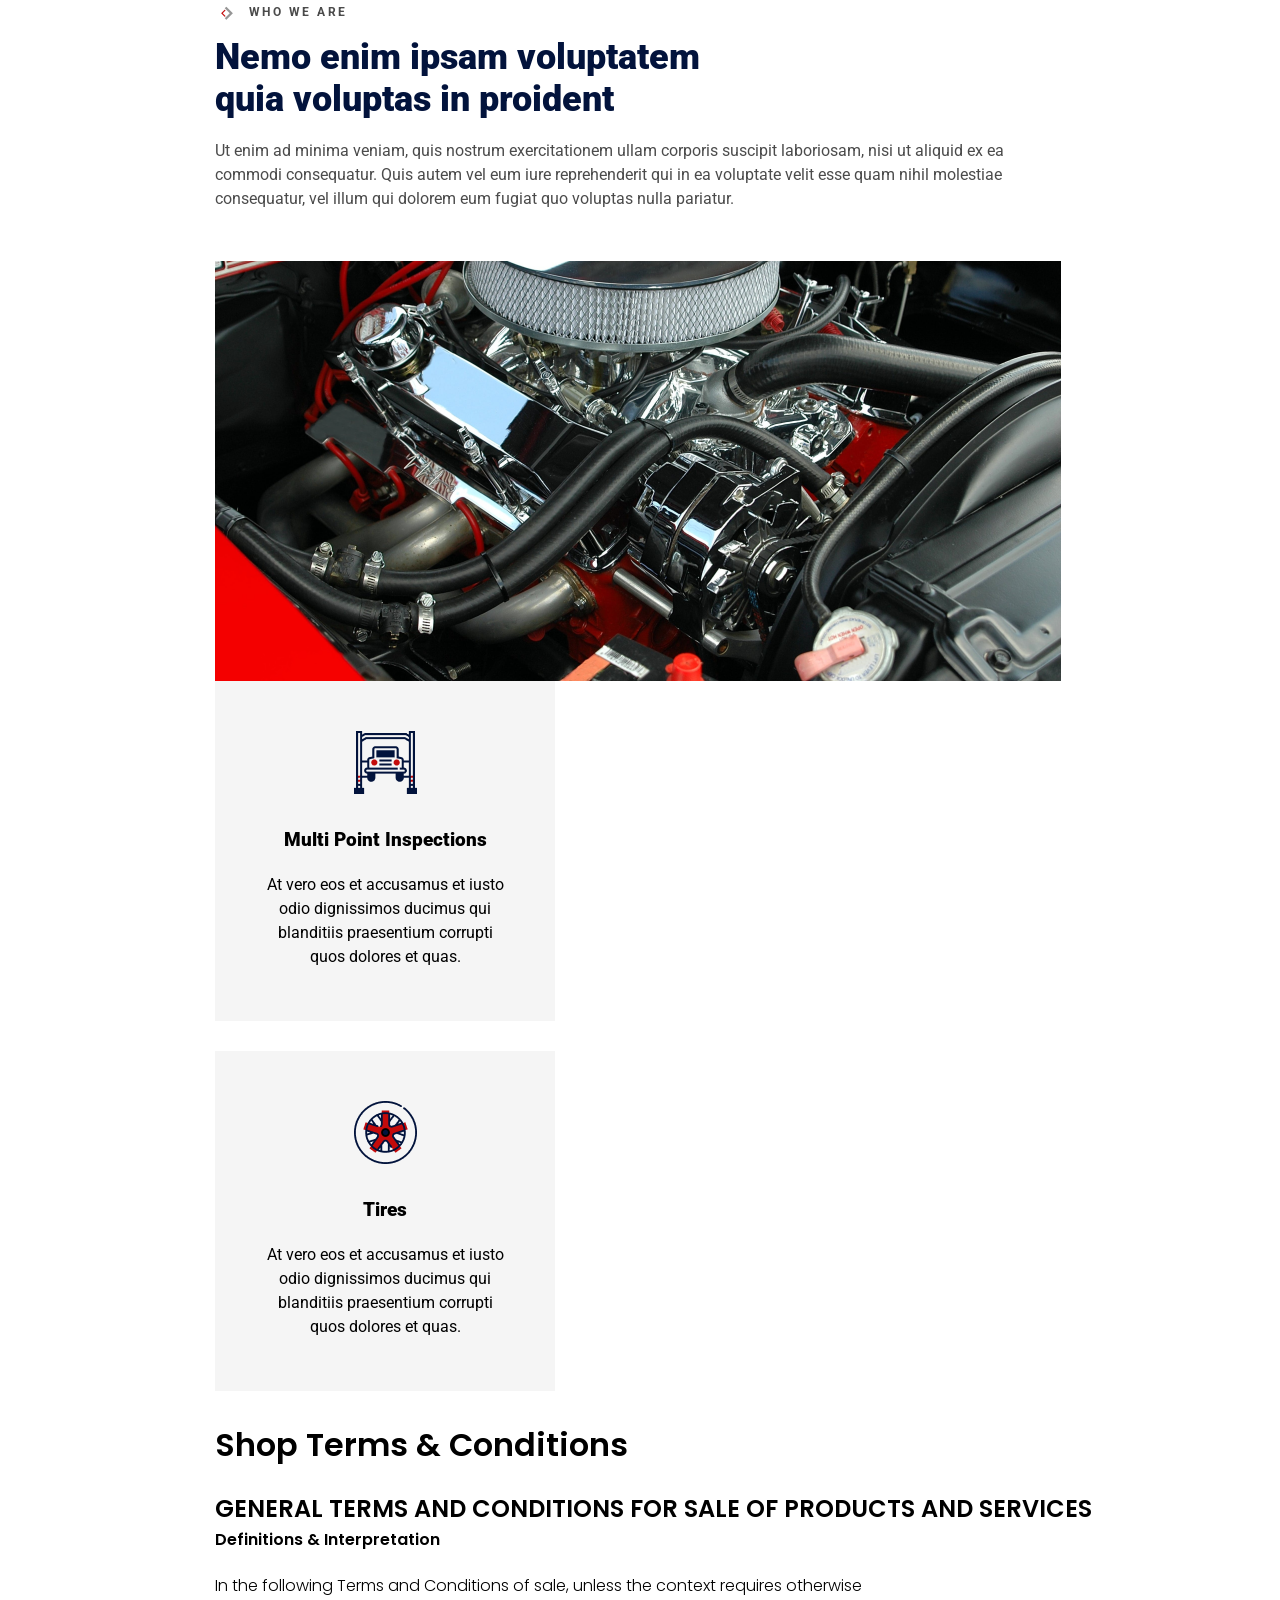
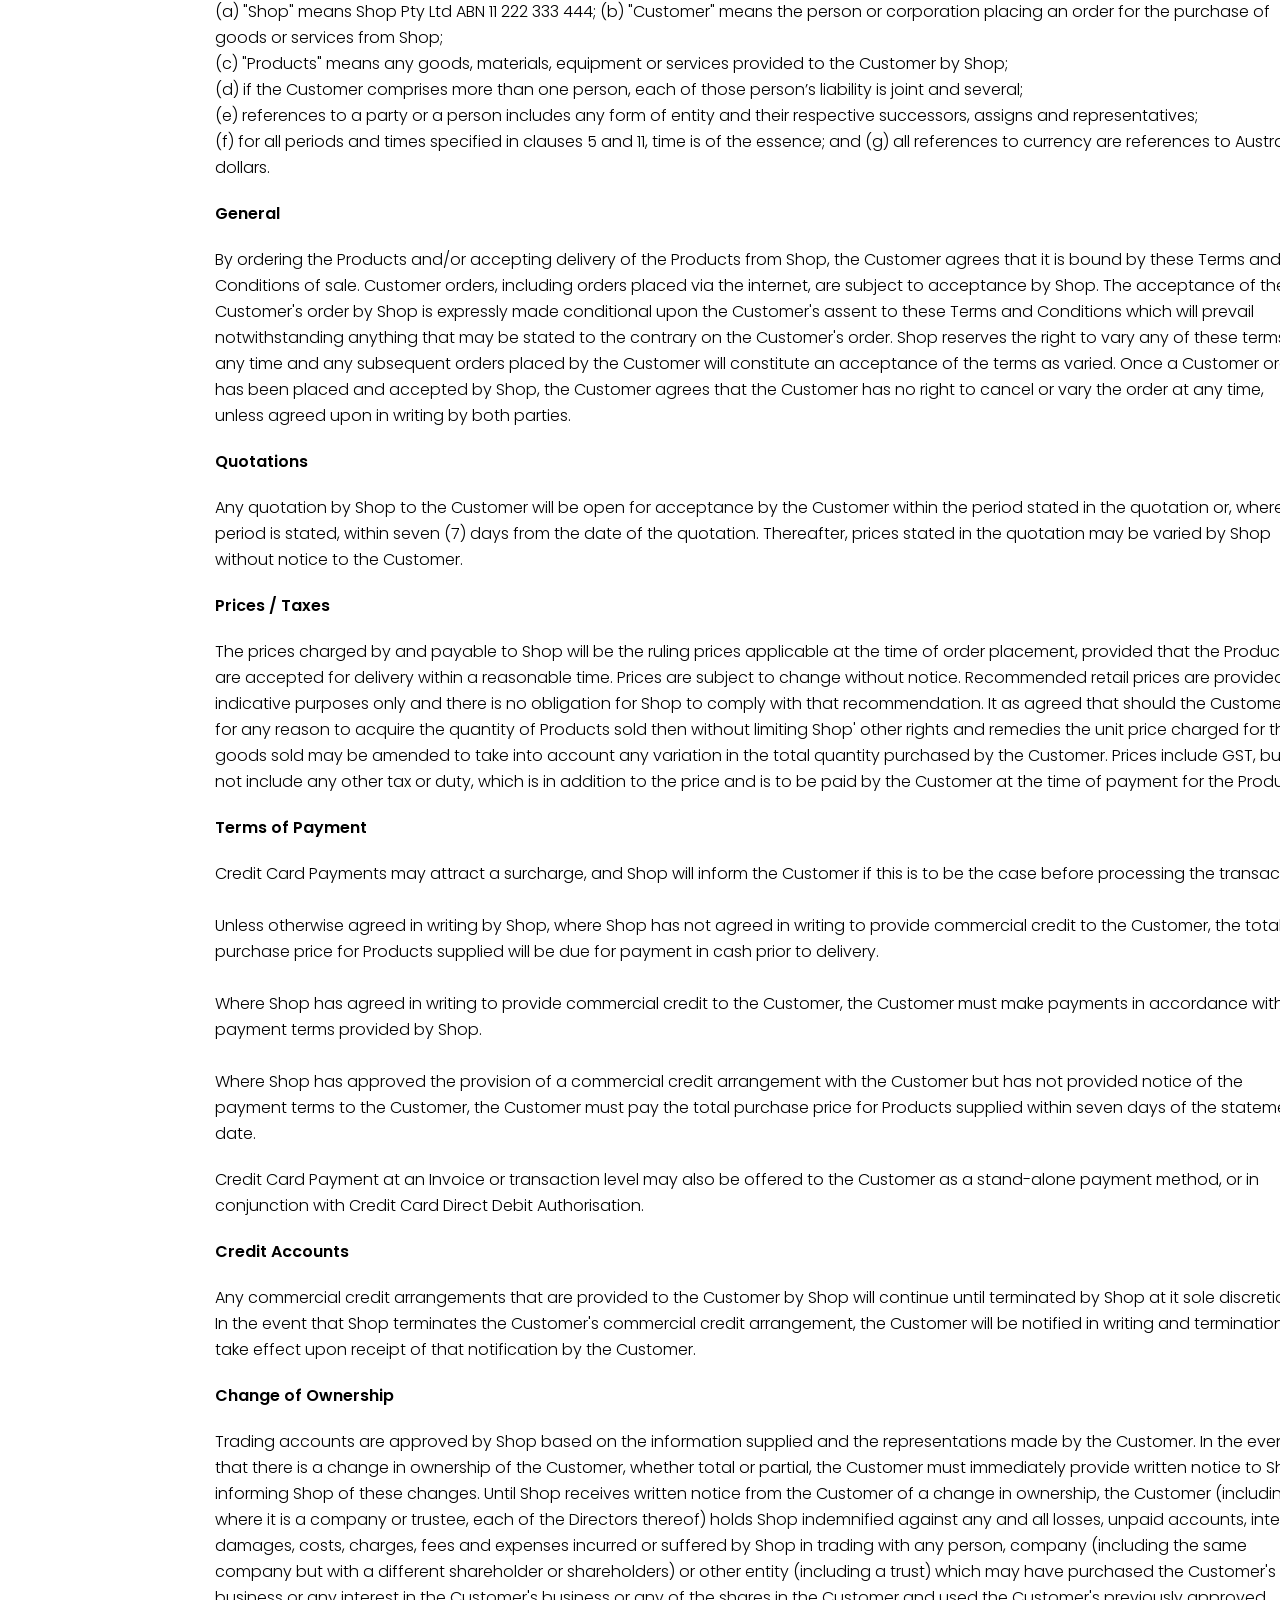
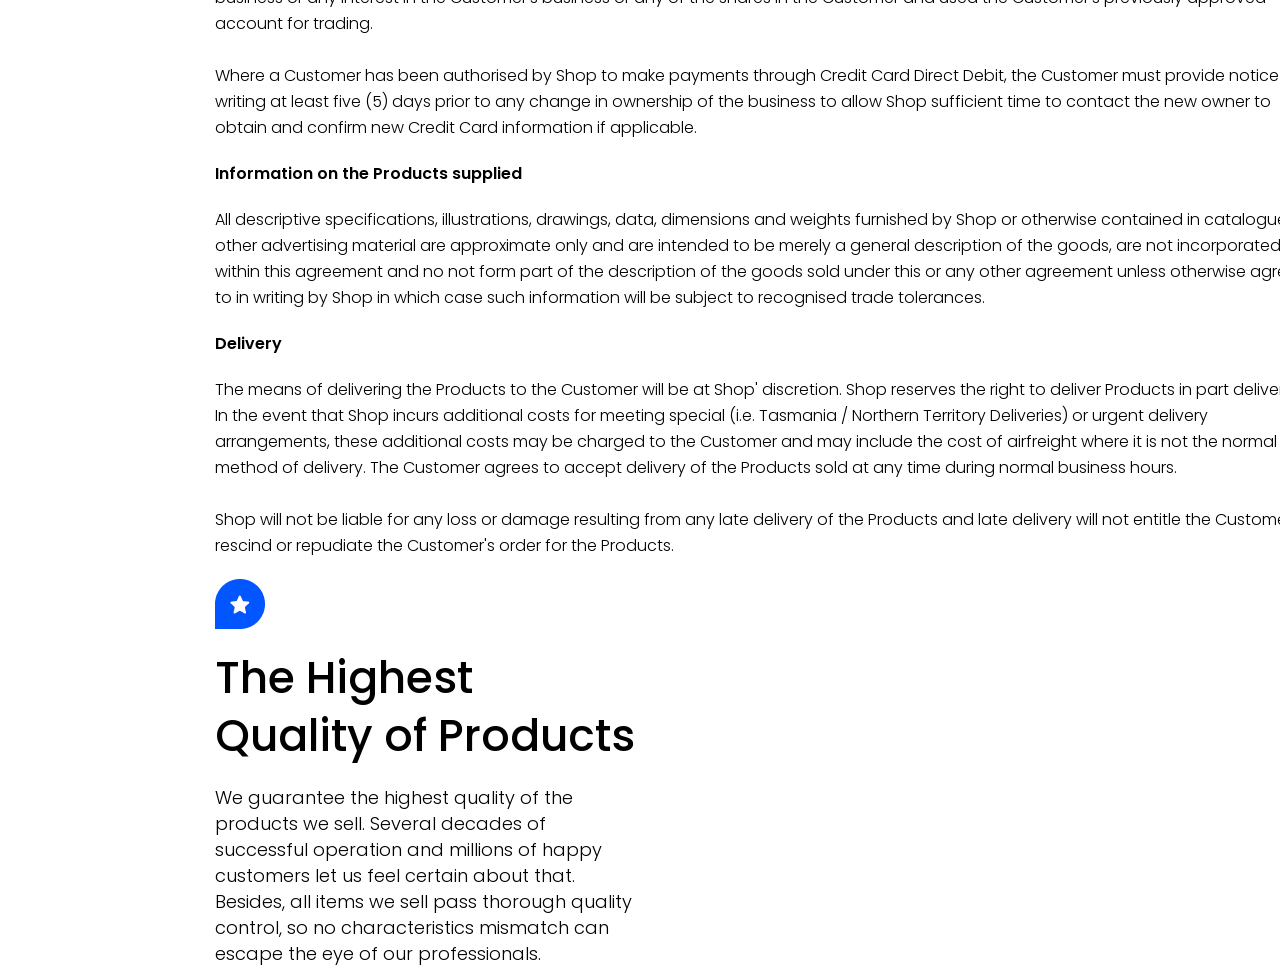
<file: index.html>
<!DOCTYPE html>
<html>

<head>
	<meta charset="utf-8">
	<title>Боец Баки-</title>
	<link rel="stylesheet" href="css/style.css">
</head>


<body>


	<div class="wrapper">
		<div class="bloc">
			<div class="bloc__header">
				<p class="logo"><img src="img/Overline Mark.png" alt=""> Who we are</p>
				<h1 class="text">Nemo enim ipsam voluptatem quia voluptas in proident</h1>
				<p class="subtext">Ut enim ad minima veniam, quis nostrum exercitationem ullam corporis suscipit laboriosam,
					nisi ut aliquid ex ea commodi consequatur. Quis autem vel eum iure reprehenderit qui in ea voluptate
					velit esse quam nihil molestiae consequatur, vel illum qui dolorem eum fugiat quo voluptas nulla
					pariatur.</p>
				<img class="header__img" src="img/Image 1.png" alt="">



			</div>
			<div class="bloc__bloc">
				<div class="img1"><img src="img/car_bay_24x.png" alt="">
					<h2 class="glav__text">Multi Point Inspections </h2>
					<p class="glav__subtext">At vero eos et accusamus et iusto odio dignissimos ducimus qui blanditiis
						praesentium corrupti quos dolores et quas.</p>
				</div>
			</div>
			<div class="bloc__bloc">
				<div class="img1"><img src="img/car_tires_24x.png" alt="">
					<h2 class="glav__text">Tires </h2>
					<p class="glav__subtext">At vero eos et accusamus et iusto odio dignissimos ducimus qui blanditiis
						praesentium corrupti quos dolores et quas.</p>
				</div>
			</div>
			<div class="bloc__dz2">
				<h2 class="logo__dz2">Shop Terms & Conditions</h2>
				<h2 class="sub-logo">GENERAL TERMS AND CONDITIONS FOR SALE OF PRODUCTS AND SERVICES</h2>
				<p class="osnov__text">Definitions & Interpretation</p>
				<p class="sub__ocnov-text">In the following Terms and Conditions of sale, unless the context requires
					otherwise<br>

					(a) "Shop" means Shop Pty Ltd ABN 11 222 333 444;
					(b) "Customer" means the person or corporation placing an order for the purchase of goods or services
					from Shop;<br>
					(c) "Products" means any goods, materials, equipment or services provided to the Customer by Shop;<br>
					(d) if the Customer comprises more than one person, each of those person’s liability is joint and
					several;<br>
					(e) references to a party or a person includes any form of entity and their respective successors,
					assigns and representatives; <br>
					(f) for all periods and times specified in clauses 5 and 11, time is of the essence; and
					(g) all references to currency are references to Australian dollars. </p>
				<p class="osnov__text">General</p>
				<p class="sub__ocnov-text">
					By ordering the Products and/or accepting delivery of the Products from Shop, the Customer agrees that it
					is bound by these Terms and Conditions of sale. Customer orders, including orders placed via the
					internet, are subject to acceptance by Shop. The acceptance of the Customer's order by Shop is expressly
					made conditional upon the Customer's assent to these Terms and Conditions which will prevail
					notwithstanding anything that may be stated to the contrary on the Customer's order. Shop reserves the
					right to vary any of these terms at any time and any subsequent orders placed by the Customer will
					constitute an acceptance of the terms as varied. Once a Customer order has been placed and accepted by
					Shop, the Customer agrees that the Customer has no right to cancel or vary the order at any time, unless
					agreed upon in writing by both parties.</p>
				<p class="osnov__text">Quotations</p>
				<p class="sub__ocnov-text">Any quotation by Shop to the Customer will be open for acceptance by the Customer
					within the period stated in the quotation or, where no period is stated, within seven (7) days from the
					date of the quotation. Thereafter, prices stated in the quotation may be varied by Shop without notice to
					the Customer.</p>
				<p class="osnov__text">Prices / Taxes</p>
				<p class="sub__ocnov-text">The prices charged by and payable to Shop will be the ruling prices applicable at
					the time of order placement, provided that the Products are accepted for delivery within a reasonable
					time. Prices are subject to change without notice. Recommended retail prices are provided for indicative
					purposes only and there is no obligation for Shop to comply with that recommendation. It as agreed that
					should the Customer fail for any reason to acquire the quantity of Products sold then without limiting
					Shop' other rights and remedies the unit price charged for the goods sold may be amended to take into
					account any variation in the total quantity purchased by the Customer. Prices include GST, but do not
					include any other tax or duty, which is in addition to the price and is to be paid by the Customer at the
					time of payment for the Products.</p>
				<p class="osnov__text">Terms of Payment</p>
				<p class="sub__ocnov-text">Credit Card Payments may attract a surcharge, and Shop will inform the Customer
					if this is to be the case before processing the transaction.<br><br>

					Unless otherwise agreed in writing by Shop, where Shop has not agreed in writing to
					provide commercial
					credit to the Customer, the total purchase price for Products supplied will be due for payment in cash
					prior to delivery.<br><br>

					Where Shop has agreed in writing to provide commercial credit to the Customer, the
					Customer must make
					payments in accordance with the payment terms provided by Shop.<br><br>

					Where Shop has approved the provision of a commercial credit arrangement with the
					Customer but has not
					provided notice of the payment terms to the Customer, the Customer must pay the total purchase price for
					Products supplied within seven days of the statement date.</p>

				<p class="sub__ocnov-text">Credit Card Payment at an Invoice or transaction level may also be offered to the
					Customer as a
					stand-alone payment method, or in conjunction with Credit Card Direct Debit Authorisation.</p>
				<p class="osnov__text">Credit Accounts</p>
				<p class="sub__ocnov-text">
					Any commercial credit arrangements that are provided to the Customer by Shop will continue until
					terminated by Shop at it sole discretion. In the event that Shop terminates the Customer's commercial
					credit arrangement, the Customer will be notified in writing and termination will take effect upon
					receipt of that notification by the Customer.</p>
				<p class="osnov__text">Change of Ownership</p>
				<p class="sub__ocnov-text">
					Trading accounts are approved by Shop based on the information supplied and the representations made by
					the Customer. In the event that there is a change in ownership of the Customer, whether total or partial,
					the Customer must immediately provide written notice to Shop informing Shop of these changes. Until Shop
					receives written notice from the Customer of a change in ownership, the Customer (including where it is a
					company or trustee, each of the Directors thereof) holds Shop indemnified against any and all losses,
					unpaid accounts, interest, damages, costs, charges, fees and expenses incurred or suffered by Shop in
					trading with any person, company (including the same company but with a different shareholder or
					shareholders) or other entity (including a trust) which may have purchased the Customer's business or any
					interest in the Customer's business or any of the shares in the Customer and used the Customer's
					previously approved account for trading.<br><br>

					Where a Customer has been authorised by Shop to make payments through Credit Card Direct Debit, the
					Customer must provide notice in writing at least five (5) days prior to any change in ownership of the
					business to allow Shop sufficient time to contact the new owner to obtain and confirm new Credit Card
					information if applicable.</p>
				<p class="osnov__text">Information on the Products supplied</p>
				<p class="sub__ocnov-text">All descriptive specifications, illustrations, drawings, data, dimensions and
					weights furnished by Shop or otherwise contained in catalogues or other advertising material are
					approximate only and are intended to be merely a general description of the goods, are not incorporated
					within this agreement and no not form part of the description of the goods sold under this or any other
					agreement unless otherwise agreed to in writing by Shop in which case such information will be subject to
					recognised trade tolerances.
				</p>
				<p class="osnov__text">
					Delivery</p>
				<p class="sub__ocnov-text">The means of delivering the Products to the Customer will be at Shop' discretion.
					Shop reserves the right to deliver Products in part deliveries. In the event that Shop incurs additional
					costs for meeting special (i.e. Tasmania / Northern Territory Deliveries) or urgent delivery
					arrangements, these additional costs may be charged to the Customer and may include the cost of
					airfreight where it is not the normal method of delivery. The Customer agrees to accept delivery of the
					Products sold at any time during normal business hours.<br><br>Shop will not be liable for any loss or
					damage resulting from any late delivery of the Products and late delivery will not entitle the Customer
					to rescind or repudiate the Customer's order for the Products.</p>
			</div>
			<div class="bloc__vloc"><img src="img/Group 175.png" alt="">
				<h2 class="head__bloca">The Highest Quality of Products</h2>
				<p class="text__bloc">We guarantee the highest quality of the products we sell. Several decades of
					successful
					operation and millions of happy customers let us feel certain about that. Besides, all items we sell pass
					thorough quality control, so no characteristics mismatch can escape the eye of our professionals.</p>
			</div>

		</div>
	</div>



</body>
</file>
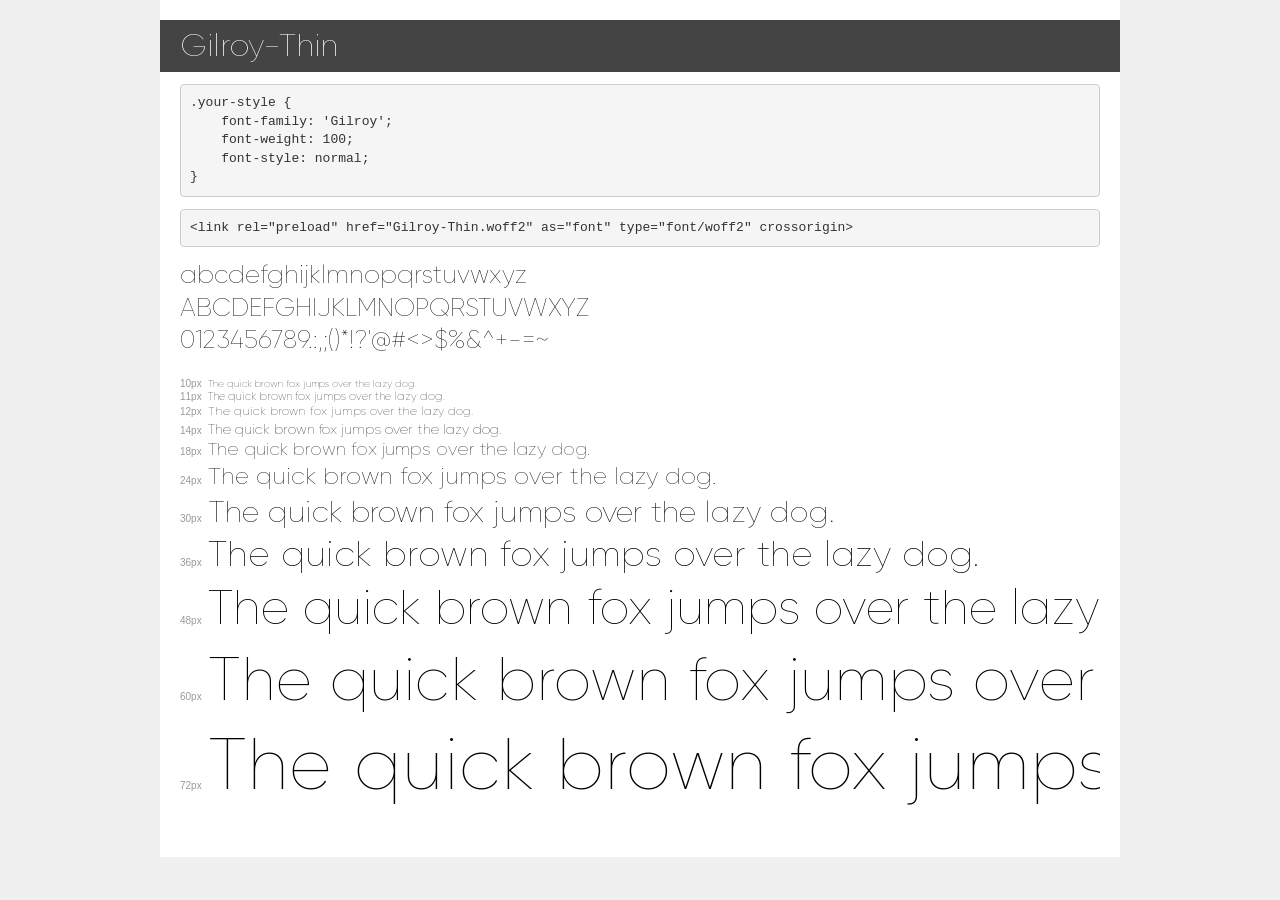
<file: fonts/demo.html>
<!DOCTYPE html>
<html lang="en">
<head>
    <meta charset="utf-8">
    <meta http-equiv="X-UA-Compatible" content="IE=edge">
    <meta name="viewport" content="width=device-width, initial-scale=1">
    <meta name="robots" content="noindex, noarchive">
    <meta name="format-detection" content="telephone=no">
    <title>Transfonter demo</title>
    <link href="stylesheet.css" rel="stylesheet">
    <style>
        /*
        http://meyerweb.com/eric/tools/css/reset/
        v2.0 | 20110126
        License: none (public domain)
        */
        html, body, div, span, applet, object, iframe,
        h1, h2, h3, h4, h5, h6, p, blockquote, pre,
        a, abbr, acronym, address, big, cite, code,
        del, dfn, em, img, ins, kbd, q, s, samp,
        small, strike, strong, sub, sup, tt, var,
        b, u, i, center,
        dl, dt, dd, ol, ul, li,
        fieldset, form, label, legend,
        table, caption, tbody, tfoot, thead, tr, th, td,
        article, aside, canvas, details, embed,
        figure, figcaption, footer, header, hgroup,
        menu, nav, output, ruby, section, summary,
        time, mark, audio, video {
            margin: 0;
            padding: 0;
            border: 0;
            font-size: 100%;
            font: inherit;
            vertical-align: baseline;
        }
        /* HTML5 display-role reset for older browsers */
        article, aside, details, figcaption, figure,
        footer, header, hgroup, menu, nav, section {
            display: block;
        }
        body {
            line-height: 1;
        }
        ol, ul {
            list-style: none;
        }
        blockquote, q {
            quotes: none;
        }
        blockquote:before, blockquote:after,
        q:before, q:after {
            content: '';
            content: none;
        }
        table {
            border-collapse: collapse;
            border-spacing: 0;
        }
        /* demo styles */
        body {
            background: #f0f0f0;
            color: #000;
        }
        .page {
            background: #fff;
            width: 920px;
            margin: 0 auto;
            padding: 20px 20px 0 20px;
            overflow: hidden;
        }
        .font-container {
            overflow-x: auto;
            overflow-y: hidden;
            margin-bottom: 40px;
            line-height: 1.3;
            white-space: nowrap;
            padding-bottom: 5px;
        }
        h1 {
            position: relative;
            background: #444;
            font-size: 32px;
            color: #fff;
            padding: 10px 20px;
            margin: 0 -20px 12px -20px;
        }
        .letters {
            font-size: 25px;
            margin-bottom: 20px;
        }
        .s10:before {
            content: '10px';
        }
        .s11:before {
            content: '11px';
        }
        .s12:before {
            content: '12px';
        }
        .s14:before {
            content: '14px';
        }
        .s18:before {
            content: '18px';
        }
        .s24:before {
            content: '24px';
        }
        .s30:before {
            content: '30px';
        }
        .s36:before {
            content: '36px';
        }
        .s48:before {
            content: '48px';
        }
        .s60:before {
            content: '60px';
        }
        .s72:before {
            content: '72px';
        }
        .s10:before, .s11:before, .s12:before, .s14:before,
        .s18:before, .s24:before, .s30:before, .s36:before,
        .s48:before, .s60:before, .s72:before {
            font-family: Arial, sans-serif;
            font-size: 10px;
            font-weight: normal;
            font-style: normal;
            color: #999;
            padding-right: 6px;
        }
        pre {
            display: block;
            padding: 9px;
            margin: 0 0 12px;
            font-family: Monaco, Menlo, Consolas, "Courier New", monospace;
            font-size: 13px;
            line-height: 1.428571429;
            color: #333;
            font-weight: normal;
            font-style: normal;
            background-color: #f5f5f5;
            border: 1px solid #ccc;
            overflow-x: auto;
            border-radius: 4px;
        }
        /* responsive */
        @media (max-width: 959px) {
            .page {
                width: auto;
                margin: 0;
            }
        }
    </style>
</head>
<body>
<div class="page">
    <div class="demo">
        <h1 style="font-family: 'Gilroy'; font-weight: 100; font-style: normal;">Gilroy-Thin</h1>
        <pre title="Usage">.your-style {
    font-family: 'Gilroy';
    font-weight: 100;
    font-style: normal;
}</pre>
        <pre title="Preload (optional)">
&lt;link rel=&quot;preload&quot; href=&quot;Gilroy-Thin.woff2&quot; as=&quot;font&quot; type=&quot;font/woff2&quot; crossorigin&gt;</pre>
        <div class="font-container" style="font-family: 'Gilroy'; font-weight: 100; font-style: normal;">
            <p class="letters">
                abcdefghijklmnopqrstuvwxyz<br>
ABCDEFGHIJKLMNOPQRSTUVWXYZ<br>
                0123456789.:,;()*!?'@#&lt;&gt;$%&^+-=~
            </p>
            <p class="s10" style="font-size: 10px;">The quick brown fox jumps over the lazy dog.</p>
            <p class="s11" style="font-size: 11px;">The quick brown fox jumps over the lazy dog.</p>
            <p class="s12" style="font-size: 12px;">The quick brown fox jumps over the lazy dog.</p>
            <p class="s14" style="font-size: 14px;">The quick brown fox jumps over the lazy dog.</p>
            <p class="s18" style="font-size: 18px;">The quick brown fox jumps over the lazy dog.</p>
            <p class="s24" style="font-size: 24px;">The quick brown fox jumps over the lazy dog.</p>
            <p class="s30" style="font-size: 30px;">The quick brown fox jumps over the lazy dog.</p>
            <p class="s36" style="font-size: 36px;">The quick brown fox jumps over the lazy dog.</p>
            <p class="s48" style="font-size: 48px;">The quick brown fox jumps over the lazy dog.</p>
            <p class="s60" style="font-size: 60px;">The quick brown fox jumps over the lazy dog.</p>
            <p class="s72" style="font-size: 72px;">The quick brown fox jumps over the lazy dog.</p>
        </div>
    </div>

</div>
</body>
</html>
</file>
<file: css/style.css>
@import url("https://fonts.googleapis.com/css2?family=Roboto:wght@400;700;900&display=swap");
@import url("https://fonts.googleapis.com/css2?family=Poppins:wght@600:normal:500:300&display=swap");
*,
*::before,
*::after {
	padding: 0;
	margin: 0;
	border: 0;
	box-sizing: border-box;
}
:focus,
:active {
	outline: none;
}
a:focus,
a:active {
	outline: none;
}
nav,
footer,
header,
aside {
	display: block;
}
html,
body {
	height: 100%;
	width: 100%;
	font-size: 100%;
	line-height: 1;
	font-size: 14px;
}
input,
button,
textarea {
	font-family: inherit;
}

a,
a:visited {
	text-decoration: none;
}
a:hover {
	text-decoration: none;
}
li {
	list-style: none;
}
img {
	vertical-align: top;
}
h1,
h2,
h3,
h4,
h5,
h6 {
	font-size: inherit;
	font-weight: inherit;
}
.wrapper {
}
.bloc {
	width: 850px;
	margin: 0 auto;
	height: 100px;
}

.bloc__header {
}

.logo {
	color: #4b4b4b;
	text-transform: uppercase;
	height: 17px;

	font-family: Roboto;
	font-size: 12px;
	font-style: normal;
	font-weight: 700;
	line-height: 24px;
	letter-spacing: 2.5px;
}

.text {
	width: 530px;

	color: #02133c;
	margin: 19px 0px;
	font-family: Roboto;
	font-size: 36px;
	font-style: normal;
	font-weight: 900;
	line-height: 42px;
}
.subtext {
	margin: 0px 0px 50px 0px;
	color: #4b4b4b;
	font-family: Roboto;
	font-size: 16px;
	font-style: normal;
	font-weight: 400;
	line-height: 24px;
}
.header__img {
	height: 420px;
	width: 846px;
}

.bloc__bloc {
	margin: 0px 0px 30px 0px;
	width: 340px;
	height: 340px;
	padding: 50px;
	background: #f5f5f5;
	text-align: center;
}

.img1 {
}
.glav__text {
	margin: 33px 0px 20px 0px;
	font-family: Roboto;
	font-size: 19px;
	font-style: normal;
	font-weight: 900;
	line-height: 26px;
}
.glav__subtext {
	font-family: Roboto;
	font-size: 16px;
	font-style: normal;
	font-weight: 400;
	line-height: 24px;
}
.bloc__dz2 {
	width: 1100px;
}

.logo__dz2 {
	margin: 0px 0px 22px 0px;
	font-family: Poppins;
	font-style: normal;
	font-weight: 600;
	font-size: 32px;
	line-height: 48px;
}

.sub-logo {
	font-family: Poppins;
	font-style: normal;
	font-weight: 600;
	font-size: 24px;
	line-height: 36px;
}

.osnov__text {
	font-family: Poppins;
	font-style: normal;
	font-weight: 600;
	font-size: 16px;
	line-height: 26px;
}

.sub__ocnov-text {
	margin: 20px 0px 20px 0px;
	font-family: Poppins;
	font-style: normal;
	font-weight: 300;
	font-size: 16px;
	line-height: 26px;
}
.bloc__vloc {
	max-width: 420px;
	max-height: 210px;
}
.head__bloca {
	margin: 20px 0px;
	font-family: Poppins;
	font-style: normal;
	font-weight: 500;
	font-size: 44px;
	line-height: 58px;
}

.text__bloc {
	font-family: Poppins;
	font-style: normal;
	font-weight: 300;
	font-size: 18px;
	line-height: 26px;
}
</file>
<file: fonts/stylesheet.css>
@font-face {
    font-family: 'Gilroy';
    src: url('Gilroy-Thin.woff2') format('woff2'),
        url('Gilroy-Thin.woff') format('woff');
    font-weight: 100;
    font-style: normal;
    font-display: swap;
}
</file>
